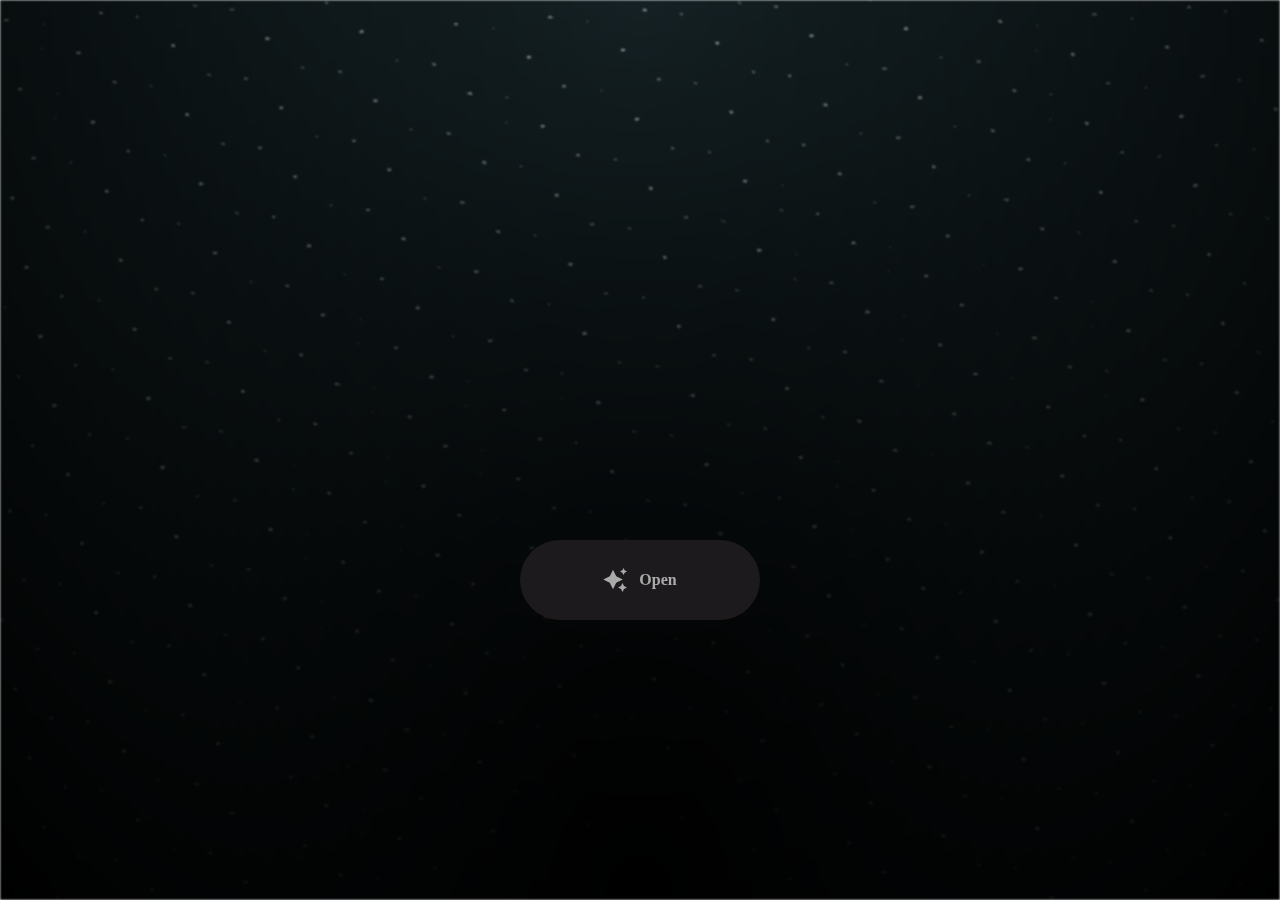
<file: index.html>
<html lang="en">

<head>
  <meta charset="UTF-8">
  <meta name="viewport" content="width=device-width, initial-scale=1.0">
  <link rel="shortcut icon" href="images/gift.png" type="image/x-icon">
  <link rel="stylesheet" href="css/index.css">

  <!-- Document Title -->
  <title>Im sorry this is nothing</title>
</head>

<body>
  <!-- Background -->
  <div class="night"></div>

  <!-- Title -->
  <h1 class="title"></h1>

  <!-- Button -->
  <div style="position: absolute; top: 60vh; width: 100%; display: flex; justify-content: center;">
    <a href="flower.html" class="btn">
      <svg height="24" width="24" fill="#FFFFFF" viewBox="0 0 24 24" data-name="Layer 1" id="Layer_1" class="sparkle">
        <path
          d="M10,21.236,6.755,14.745.264,11.5,6.755,8.255,10,1.764l3.245,6.491L19.736,11.5l-6.491,3.245ZM18,21l1.5,3L21,21l3-1.5L21,18l-1.5-3L18,18l-3,1.5ZM19.333,4.667,20.5,7l1.167-2.333L24,3.5,21.667,2.333,20.5,0,19.333,2.333,17,3.5Z">
        </path>
      </svg>

      <span class="text">Open</span>
    </a>
  </div>

  <script src="js/index.js"></script>
</body>

</html>
</file>
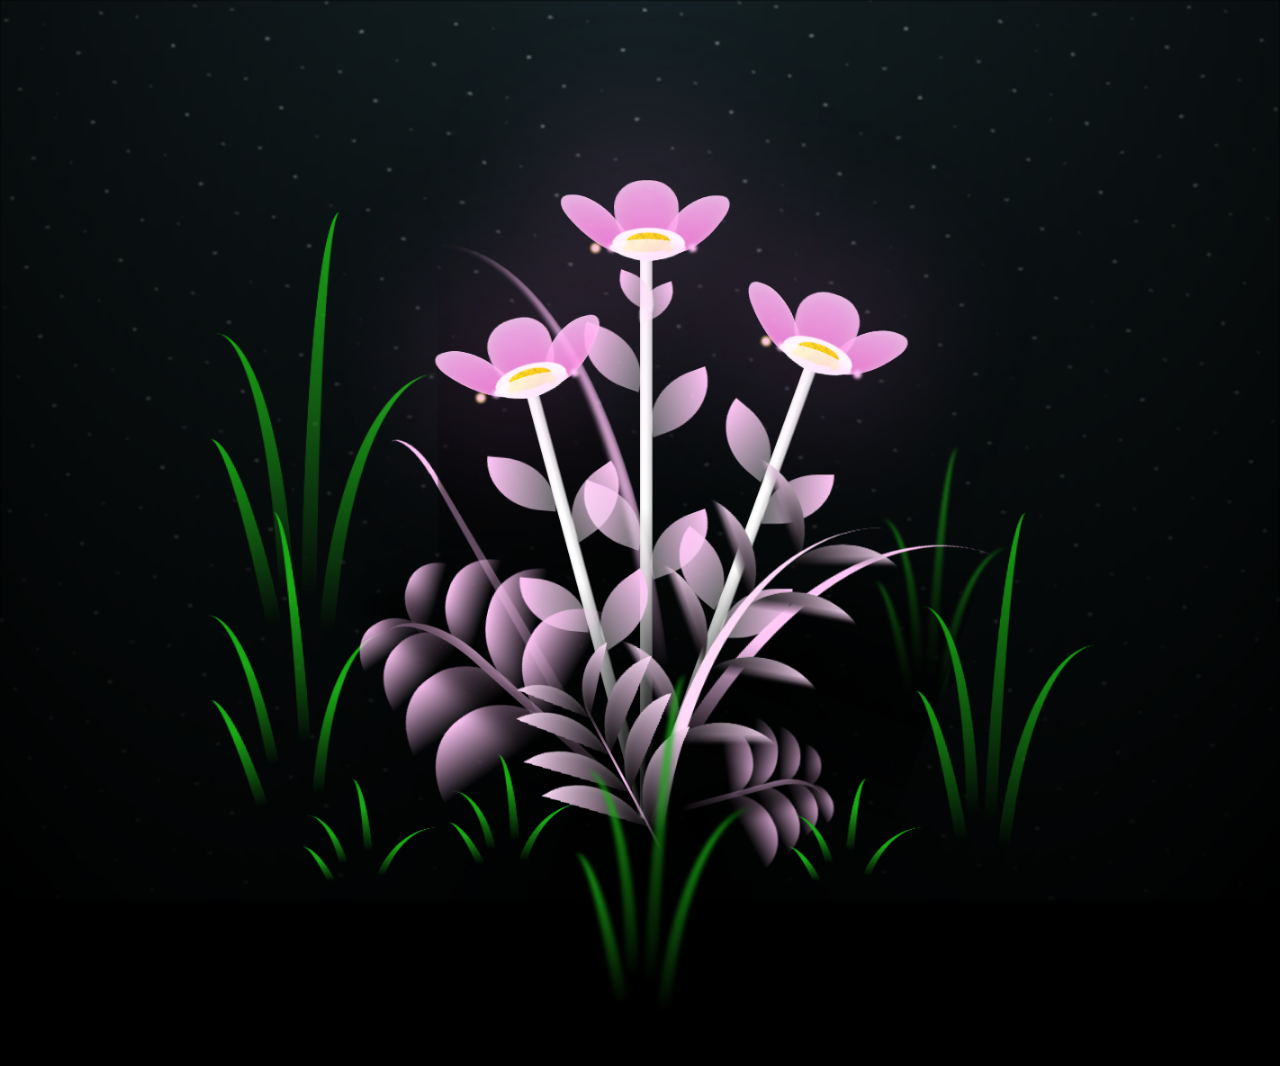
<file: flower.html>
<!DOCTYPE html>
<html lang="en">

<head>
  <meta charset="UTF-8">
  <meta http-equiv="X-UA-Compatible" content="IE=edge">
  <meta name="viewport" content="width=device-width, initial-scale=1.0">
  <link rel="shortcut icon" href="images/gift.png" type="image/x-icon">
  <link rel="stylesheet" href="css/style.css">

  <!-- Document Title -->
  <title>For you Shaa</title>
</head>

<body class="not-loaded">
  <!-- Background -->
  <div class="night"></div>

  <!-- Flower -->
  <div class="flowers">
    <div class="flower flower--1">
      <div class="flower__leafs flower__leafs--1">
        <div class="flower__leaf flower__leaf--1"></div>
        <div class="flower__leaf flower__leaf--2"></div>
        <div class="flower__leaf flower__leaf--3"></div>
        <div class="flower__leaf flower__leaf--4"></div>
        <div class="flower__white-circle"></div>

        <div class="flower__light flower__light--1"></div>
        <div class="flower__light flower__light--2"></div>
        <div class="flower__light flower__light--3"></div>
        <div class="flower__light flower__light--4"></div>
        <div class="flower__light flower__light--5"></div>
        <div class="flower__light flower__light--6"></div>
        <div class="flower__light flower__light--7"></div>
        <div class="flower__light flower__light--8"></div>

      </div>
      <div class="flower__line">
        <div class="flower__line__leaf flower__line__leaf--1"></div>
        <div class="flower__line__leaf flower__line__leaf--2"></div>
        <div class="flower__line__leaf flower__line__leaf--3"></div>
        <div class="flower__line__leaf flower__line__leaf--4"></div>
        <div class="flower__line__leaf flower__line__leaf--5"></div>
        <div class="flower__line__leaf flower__line__leaf--6"></div>
      </div>
    </div>

    <div class="flower flower--2">
      <div class="flower__leafs flower__leafs--2">
        <div class="flower__leaf flower__leaf--1"></div>
        <div class="flower__leaf flower__leaf--2"></div>
        <div class="flower__leaf flower__leaf--3"></div>
        <div class="flower__leaf flower__leaf--4"></div>
        <div class="flower__white-circle"></div>

        <div class="flower__light flower__light--1"></div>
        <div class="flower__light flower__light--2"></div>
        <div class="flower__light flower__light--3"></div>
        <div class="flower__light flower__light--4"></div>
        <div class="flower__light flower__light--5"></div>
        <div class="flower__light flower__light--6"></div>
        <div class="flower__light flower__light--7"></div>
        <div class="flower__light flower__light--8"></div>

      </div>
      <div class="flower__line">
        <div class="flower__line__leaf flower__line__leaf--1"></div>
        <div class="flower__line__leaf flower__line__leaf--2"></div>
        <div class="flower__line__leaf flower__line__leaf--3"></div>
        <div class="flower__line__leaf flower__line__leaf--4"></div>
      </div>
    </div>

    <div class="flower flower--3">
      <div class="flower__leafs flower__leafs--3">
        <div class="flower__leaf flower__leaf--1"></div>
        <div class="flower__leaf flower__leaf--2"></div>
        <div class="flower__leaf flower__leaf--3"></div>
        <div class="flower__leaf flower__leaf--4"></div>
        <div class="flower__white-circle"></div>

        <div class="flower__light flower__light--1"></div>
        <div class="flower__light flower__light--2"></div>
        <div class="flower__light flower__light--3"></div>
        <div class="flower__light flower__light--4"></div>
        <div class="flower__light flower__light--5"></div>
        <div class="flower__light flower__light--6"></div>
        <div class="flower__light flower__light--7"></div>
        <div class="flower__light flower__light--8"></div>

      </div>
      <div class="flower__line">
        <div class="flower__line__leaf flower__line__leaf--1"></div>
        <div class="flower__line__leaf flower__line__leaf--2"></div>
        <div class="flower__line__leaf flower__line__leaf--3"></div>
        <div class="flower__line__leaf flower__line__leaf--4"></div>
      </div>
    </div>

    <div class="grow-ans" style="--d:1.2s">
      <div class="flower__g-long">
        <div class="flower__g-long__top"></div>
        <div class="flower__g-long__bottom"></div>
      </div>
    </div>

    <div class="growing-grass">
      <div class="flower__grass flower__grass--1">
        <div class="flower__grass--top"></div>
        <div class="flower__grass--bottom"></div>
        <div class="flower__grass__leaf flower__grass__leaf--1"></div>
        <div class="flower__grass__leaf flower__grass__leaf--2"></div>
        <div class="flower__grass__leaf flower__grass__leaf--3"></div>
        <div class="flower__grass__leaf flower__grass__leaf--4"></div>
        <div class="flower__grass__leaf flower__grass__leaf--5"></div>
        <div class="flower__grass__leaf flower__grass__leaf--6"></div>
        <div class="flower__grass__leaf flower__grass__leaf--7"></div>
        <div class="flower__grass__leaf flower__grass__leaf--8"></div>
        <div class="flower__grass__overlay"></div>
      </div>
    </div>

    <div class="growing-grass">
      <div class="flower__grass flower__grass--2">
        <div class="flower__grass--top"></div>
        <div class="flower__grass--bottom"></div>
        <div class="flower__grass__leaf flower__grass__leaf--1"></div>
        <div class="flower__grass__leaf flower__grass__leaf--2"></div>
        <div class="flower__grass__leaf flower__grass__leaf--3"></div>
        <div class="flower__grass__leaf flower__grass__leaf--4"></div>
        <div class="flower__grass__leaf flower__grass__leaf--5"></div>
        <div class="flower__grass__leaf flower__grass__leaf--6"></div>
        <div class="flower__grass__leaf flower__grass__leaf--7"></div>
        <div class="flower__grass__leaf flower__grass__leaf--8"></div>
        <div class="flower__grass__overlay"></div>
      </div>
    </div>

    <div class="grow-ans" style="--d:2.4s">
      <div class="flower__g-right flower__g-right--1">
        <div class="leaf"></div>
      </div>
    </div>

    <div class="grow-ans" style="--d:2.8s">
      <div class="flower__g-right flower__g-right--2">
        <div class="leaf"></div>
      </div>
    </div>

    <div class="grow-ans" style="--d:2.8s">
      <div class="flower__g-front">
        <div class="flower__g-front__leaf-wrapper flower__g-front__leaf-wrapper--1">
          <div class="flower__g-front__leaf"></div>
        </div>
        <div class="flower__g-front__leaf-wrapper flower__g-front__leaf-wrapper--2">
          <div class="flower__g-front__leaf"></div>
        </div>
        <div class="flower__g-front__leaf-wrapper flower__g-front__leaf-wrapper--3">
          <div class="flower__g-front__leaf"></div>
        </div>
        <div class="flower__g-front__leaf-wrapper flower__g-front__leaf-wrapper--4">
          <div class="flower__g-front__leaf"></div>
        </div>
        <div class="flower__g-front__leaf-wrapper flower__g-front__leaf-wrapper--5">
          <div class="flower__g-front__leaf"></div>
        </div>
        <div class="flower__g-front__leaf-wrapper flower__g-front__leaf-wrapper--6">
          <div class="flower__g-front__leaf"></div>
        </div>
        <div class="flower__g-front__leaf-wrapper flower__g-front__leaf-wrapper--7">
          <div class="flower__g-front__leaf"></div>
        </div>
        <div class="flower__g-front__leaf-wrapper flower__g-front__leaf-wrapper--8">
          <div class="flower__g-front__leaf"></div>
        </div>
        <div class="flower__g-front__line"></div>
      </div>
    </div>

    <div class="grow-ans" style="--d:3.2s">
      <div class="flower__g-fr">
        <div class="leaf"></div>
        <div class="flower__g-fr__leaf flower__g-fr__leaf--1"></div>
        <div class="flower__g-fr__leaf flower__g-fr__leaf--2"></div>
        <div class="flower__g-fr__leaf flower__g-fr__leaf--3"></div>
        <div class="flower__g-fr__leaf flower__g-fr__leaf--4"></div>
        <div class="flower__g-fr__leaf flower__g-fr__leaf--5"></div>
        <div class="flower__g-fr__leaf flower__g-fr__leaf--6"></div>
        <div class="flower__g-fr__leaf flower__g-fr__leaf--7"></div>
        <div class="flower__g-fr__leaf flower__g-fr__leaf--8"></div>
      </div>
    </div>

    <div class="long-g long-g--0">
      <div class="grow-ans" style="--d:3s">
        <div class="leaf leaf--0"></div>
      </div>
      <div class="grow-ans" style="--d:2.2s">
        <div class="leaf leaf--1"></div>
      </div>
      <div class="grow-ans" style="--d:3.4s">
        <div class="leaf leaf--2"></div>
      </div>
      <div class="grow-ans" style="--d:3.6s">
        <div class="leaf leaf--3"></div>
      </div>
    </div>

    <div class="long-g long-g--1">
      <div class="grow-ans" style="--d:3.6s">
        <div class="leaf leaf--0"></div>
      </div>
      <div class="grow-ans" style="--d:3.8s">
        <div class="leaf leaf--1"></div>
      </div>
      <div class="grow-ans" style="--d:4s">
        <div class="leaf leaf--2"></div>
      </div>
      <div class="grow-ans" style="--d:4.2s">
        <div class="leaf leaf--3"></div>
      </div>
    </div>

    <div class="long-g long-g--2">
      <div class="grow-ans" style="--d:4s">
        <div class="leaf leaf--0"></div>
      </div>
      <div class="grow-ans" style="--d:4.2s">
        <div class="leaf leaf--1"></div>
      </div>
      <div class="grow-ans" style="--d:4.4s">
        <div class="leaf leaf--2"></div>
      </div>
      <div class="grow-ans" style="--d:4.6s">
        <div class="leaf leaf--3"></div>
      </div>
    </div>

    <div class="long-g long-g--3">
      <div class="grow-ans" style="--d:4s">
        <div class="leaf leaf--0"></div>
      </div>
      <div class="grow-ans" style="--d:4.2s">
        <div class="leaf leaf--1"></div>
      </div>
      <div class="grow-ans" style="--d:3s">
        <div class="leaf leaf--2"></div>
      </div>
      <div class="grow-ans" style="--d:3.6s">
        <div class="leaf leaf--3"></div>
      </div>
    </div>

    <div class="long-g long-g--4">
      <div class="grow-ans" style="--d:4s">
        <div class="leaf leaf--0"></div>
      </div>
      <div class="grow-ans" style="--d:4.2s">
        <div class="leaf leaf--1"></div>
      </div>
      <div class="grow-ans" style="--d:3s">
        <div class="leaf leaf--2"></div>
      </div>
      <div class="grow-ans" style="--d:3.6s">
        <div class="leaf leaf--3"></div>
      </div>
    </div>

    <div class="long-g long-g--5">
      <div class="grow-ans" style="--d:4s">
        <div class="leaf leaf--0"></div>
      </div>
      <div class="grow-ans" style="--d:4.2s">
        <div class="leaf leaf--1"></div>
      </div>
      <div class="grow-ans" style="--d:3s">
        <div class="leaf leaf--2"></div>
      </div>
      <div class="grow-ans" style="--d:3.6s">
        <div class="leaf leaf--3"></div>
      </div>
    </div>

    <div class="long-g long-g--6">
      <div class="grow-ans" style="--d:4.2s">
        <div class="leaf leaf--0"></div>
      </div>
      <div class="grow-ans" style="--d:4.4s">
        <div class="leaf leaf--1"></div>
      </div>
      <div class="grow-ans" style="--d:4.6s">
        <div class="leaf leaf--2"></div>
      </div>
      <div class="grow-ans" style="--d:4.8s">
        <div class="leaf leaf--3"></div>
      </div>
    </div>

    <div class="long-g long-g--7">
      <div class="grow-ans" style="--d:3s">
        <div class="leaf leaf--0"></div>
      </div>
      <div class="grow-ans" style="--d:3.2s">
        <div class="leaf leaf--1"></div>
      </div>
      <div class="grow-ans" style="--d:3.5s">
        <div class="leaf leaf--2"></div>
      </div>
      <div class="grow-ans" style="--d:3.6s">
        <div class="leaf leaf--3"></div>
      </div>
    </div>
  </div>

  <!-- Title -->
  <h1 class="title"><span id="title"></span></h1>
</body>

</html>

<!-- Import Javascript -->
<script src="js/main.js"></script>
</file>
<file: css/index.css>
*,
*::after,
*::before {
  padding: 0;
  margin: 0;
  box-sizing: border-box;
}

:root {
  --dark-color: #000;
}

.night {
  position: fixed;
  left: 50%;
  top: 0;
  transform: translateX(-50%);
  width: 100%;
  height: 100%;
  filter: blur(0.1vmin);
  background-image: radial-gradient(ellipse at top, transparent 0%, var(--dark-color)), radial-gradient(ellipse at bottom, var(--dark-color), rgba(145, 233, 255, 0.2)), repeating-linear-gradient(220deg, rgb(0, 0, 0) 0px, rgb(0, 0, 0) 19px, transparent 19px, transparent 22px), repeating-linear-gradient(189deg, rgb(0, 0, 0) 0px, rgb(0, 0, 0) 19px, transparent 19px, transparent 22px), repeating-linear-gradient(148deg, rgb(0, 0, 0) 0px, rgb(0, 0, 0) 19px, transparent 19px, transparent 22px), linear-gradient(90deg, rgb(255, 255, 250), rgb(240, 240, 240));
}

.title {
  position: absolute;
  top: 0;
  left: 0;
  color: white;
  font-family: 'Courier New', Courier, monospace;

  display: flex;
  flex-wrap: wrap;
  justify-content: center;
  align-content: center;
  align-items: center;

  width: 100%;
  height: 100vh;
  text-shadow: 0 0 20px white;
  letter-spacing: 0px;
}

@media (min-width: 500px) {
  .title {
    letter-spacing: 20px;
  }
}

@keyframes typing {
  from {
    opacity: 0;
  }

  to {
    opacity: 1;
  }
}

/* Terapkan animasi dengan delay */
.title span {
  opacity: 0;
  animation: typing 1s ease forwards;
  animation-delay: var(--delay);
}

a {
  text-decoration: none;
}

.btn {
  border: none;
  width: 15em;
  height: 5em;
  border-radius: 3em;
  display: flex;
  justify-content: center;
  align-items: center;
  gap: 12px;
  background: #1C1A1C;
  cursor: pointer;
  transition: all 450ms ease-in-out;
}

.sparkle {
  fill: #AAAAAA;
  transition: all 800ms ease;
}

.text {
  font-weight: 600;
  color: #AAAAAA;
  font-size: medium;
}

.btn:hover {
  background: linear-gradient(0deg, #A47CF3, #683FEA);
  box-shadow: inset 0px 1px 0px 0px rgba(255, 255, 255, 0.4),
    inset 0px -4px 0px 0px rgba(0, 0, 0, 0.2),
    0px 0px 0px 4px rgba(255, 255, 255, 0.2),
    0px 0px 180px 0px #9917FF;
  transform: translateY(-2px);
}

.btn:hover .text {
  color: white;
}

.btn:hover .sparkle {
  fill: white;
  transform: scale(1.2);
}
</file>
<file: css/style.css>
*,
*::after,
*::before {
  padding: 0;
  margin: 0;
  box-sizing: border-box;
}

:root {
  --dark-color: #000;
}

.title {
  position: absolute;
  width: 100%;
  text-align: center;
  margin-top: 50px;
  top: 0;
  left: 0;
  color: #ffffff;
  font-family: 'Courier New', Courier, monospace;
  font-size: 70px;
  text-shadow: 0px 0px 20px rgb(255, 148, 228);
}

body {
  display: flex;
  align-items: flex-end;
  justify-content: center;
  min-height: 100vh;
  background-color: var(--dark-color);
  overflow: hidden;
  perspective: 1000px;
}

.night {
  position: fixed;
  left: 50%;
  top: 0;
  transform: translateX(-50%);
  width: 100%;
  height: 100%;
  filter: blur(0.1vmin);
  background-image: radial-gradient(ellipse at top, transparent 0%, var(--dark-color)), radial-gradient(ellipse at bottom, var(--dark-color), rgba(145, 233, 255, 0.2)), repeating-linear-gradient(220deg, rgb(0, 0, 0) 0px, rgb(0, 0, 0) 19px, transparent 19px, transparent 22px), repeating-linear-gradient(189deg, rgb(0, 0, 0) 0px, rgb(0, 0, 0) 19px, transparent 19px, transparent 22px), repeating-linear-gradient(148deg, rgb(0, 0, 0) 0px, rgb(0, 0, 0) 19px, transparent 19px, transparent 22px), linear-gradient(90deg, rgb(255, 255, 250), rgb(240, 240, 240));
}

.flowers {
  position: relative;
  transform: scale(0.9);
}

.flower {
  position: absolute;
  bottom: 10vmin;
  transform-origin: bottom center;
  z-index: 10;
  --fl-speed: 0.8s;
}

.flower--1 {
  animation: moving-flower-1 4s linear infinite;
}

.flower--1 .flower__line {
  height: 70vmin;
  animation-delay: 0.3s;
}

.flower--1 .flower__line__leaf--1 {
  animation: blooming-leaf-right var(--fl-speed) 1.6s backwards;
}

.flower--1 .flower__line__leaf--2 {
  animation: blooming-leaf-right var(--fl-speed) 1.4s backwards;
}

.flower--1 .flower__line__leaf--3 {
  animation: blooming-leaf-left var(--fl-speed) 1.2s backwards;
}

.flower--1 .flower__line__leaf--4 {
  animation: blooming-leaf-left var(--fl-speed) 1s backwards;
}

.flower--1 .flower__line__leaf--5 {
  animation: blooming-leaf-right var(--fl-speed) 1.8s backwards;
}

.flower--1 .flower__line__leaf--6 {
  animation: blooming-leaf-left var(--fl-speed) 2s backwards;
}

.flower--2 {
  left: 50%;
  transform: rotate(20deg);
  animation: moving-flower-2 4s linear infinite;
}

.flower--2 .flower__line {
  height: 60vmin;
  animation-delay: 0.6s;
}

.flower--2 .flower__line__leaf--1 {
  animation: blooming-leaf-right var(--fl-speed) 1.9s backwards;
}

.flower--2 .flower__line__leaf--2 {
  animation: blooming-leaf-right var(--fl-speed) 1.7s backwards;
}

.flower--2 .flower__line__leaf--3 {
  animation: blooming-leaf-left var(--fl-speed) 1.5s backwards;
}

.flower--2 .flower__line__leaf--4 {
  animation: blooming-leaf-left var(--fl-speed) 1.3s backwards;
}

.flower--3 {
  left: 50%;
  transform: rotate(-15deg);
  animation: moving-flower-3 4s linear infinite;
}

.flower--3 .flower__line {
  animation-delay: 0.9s;
}

.flower--3 .flower__line__leaf--1 {
  animation: blooming-leaf-right var(--fl-speed) 2.5s backwards;
}

.flower--3 .flower__line__leaf--2 {
  animation: blooming-leaf-right var(--fl-speed) 2.3s backwards;
}

.flower--3 .flower__line__leaf--3 {
  animation: blooming-leaf-left var(--fl-speed) 2.1s backwards;
}

.flower--3 .flower__line__leaf--4 {
  animation: blooming-leaf-left var(--fl-speed) 1.9s backwards;
}

.flower__leafs {
  position: relative;
  animation: blooming-flower 2s backwards;
}

.flower__leafs--1 {
  animation-delay: 1.1s;
}

.flower__leafs--2 {
  animation-delay: 1.4s;
}

.flower__leafs--3 {
  animation-delay: 1.7s;
}

.flower__leafs::after {
  content: "";
  position: absolute;
  left: 0;
  top: 0;
  transform: translate(-50%, -100%);
  width: 8vmin;
  height: 8vmin;
  background-color: #ff8df2;
  filter: blur(10vmin);
}

.flower__leaf {
  position: absolute;
  bottom: 0;
  left: 50%;
  width: 8vmin;
  height: 11vmin;
  border-radius: 51% 49% 47% 53%/44% 45% 55% 69%;
  background-color: #ffc7fc;
  background-image: linear-gradient(to top, #ff84e2, #ffc1f7);
  transform-origin: bottom center;
  opacity: 0.9;
  box-shadow: inset 0 0 2vmin rgba(255, 255, 255, 0.5);
}

.flower__leaf--1 {
  transform: translate(-10%, 1%) rotateY(40deg) rotateX(-50deg);
}

.flower__leaf--2 {
  transform: translate(-50%, -4%) rotateX(40deg);
}

.flower__leaf--3 {
  transform: translate(-90%, 0%) rotateY(45deg) rotateX(50deg);
}

.flower__leaf--4 {
  width: 8vmin;
  height: 8vmin;
  transform-origin: bottom left;
  border-radius: 4vmin 10vmin 4vmin 4vmin;
  transform: translate(0%, 18%) rotateX(70deg) rotate(-43deg);
  background-image: linear-gradient(to top, rgba(255, 2555, 255, 0.4), #fff);
  z-index: 1;
  opacity: 0.8;
  -webkit-transform: translate(0%, 18%) rotateX(70deg) rotate(-43deg);
  -moz-transform: translate(0%, 18%) rotateX(70deg) rotate(-43deg);
  -ms-transform: translate(0%, 18%) rotateX(70deg) rotate(-43deg);
  -o-transform: translate(0%, 18%) rotateX(70deg) rotate(-43deg);
}

.flower__white-circle {
  position: absolute;
  left: -3.5vmin;
  top: -3vmin;
  width: 9vmin;
  height: 4vmin;
  border-radius: 50%;
  background-color: #fff;
}

.flower__white-circle::after {
  content: "";
  position: absolute;
  left: 50%;
  top: 45%;
  transform: translate(-50%, -50%);
  width: 60%;
  height: 60%;
  border-radius: inherit;
  background-image: repeating-linear-gradient(135deg, rgba(0, 0, 0, 0.03) 0px, rgba(0, 0, 0, 0.03) 1px, transparent 1px, transparent 12px), repeating-linear-gradient(45deg, rgba(0, 0, 0, 0.03) 0px, rgba(0, 0, 0, 0.03) 1px, transparent 1px, transparent 12px), repeating-linear-gradient(67.5deg, rgba(0, 0, 0, 0.03) 0px, rgba(0, 0, 0, 0.03) 1px, transparent 1px, transparent 12px), repeating-linear-gradient(135deg, rgba(0, 0, 0, 0.03) 0px, rgba(0, 0, 0, 0.03) 1px, transparent 1px, transparent 12px), repeating-linear-gradient(45deg, rgba(0, 0, 0, 0.03) 0px, rgba(0, 0, 0, 0.03) 1px, transparent 1px, transparent 12px), repeating-linear-gradient(112.5deg, rgba(0, 0, 0, 0.03) 0px, rgba(0, 0, 0, 0.03) 1px, transparent 1px, transparent 12px), repeating-linear-gradient(112.5deg, rgba(0, 0, 0, 0.03) 0px, rgba(0, 0, 0, 0.03) 1px, transparent 1px, transparent 12px), repeating-linear-gradient(45deg, rgba(0, 0, 0, 0.03) 0px, rgba(0, 0, 0, 0.03) 1px, transparent 1px, transparent 12px), repeating-linear-gradient(22.5deg, rgba(0, 0, 0, 0.03) 0px, rgba(0, 0, 0, 0.03) 1px, transparent 1px, transparent 12px), repeating-linear-gradient(45deg, rgba(0, 0, 0, 0.03) 0px, rgba(0, 0, 0, 0.03) 1px, transparent 1px, transparent 12px), repeating-linear-gradient(22.5deg, rgba(0, 0, 0, 0.03) 0px, rgba(0, 0, 0, 0.03) 1px, transparent 1px, transparent 12px), repeating-linear-gradient(135deg, rgba(0, 0, 0, 0.03) 0px, rgba(0, 0, 0, 0.03) 1px, transparent 1px, transparent 12px), repeating-linear-gradient(157.5deg, rgba(0, 0, 0, 0.03) 0px, rgba(0, 0, 0, 0.03) 1px, transparent 1px, transparent 12px), repeating-linear-gradient(67.5deg, rgba(0, 0, 0, 0.03) 0px, rgba(0, 0, 0, 0.03) 1px, transparent 1px, transparent 12px), repeating-linear-gradient(67.5deg, rgba(0, 0, 0, 0.03) 0px, rgba(0, 0, 0, 0.03) 1px, transparent 1px, transparent 12px), linear-gradient(90deg, rgb(255, 235, 18), rgb(255, 206, 0));
}

.flower__line {
  height: 55vmin;
  width: 1.5vmin;
  background-image: linear-gradient(to left, rgba(0, 0, 0, 0.2), transparent, rgba(255, 255, 255, 0.2)), linear-gradient(to top, transparent 10%, #fff, #fff);
  box-shadow: inset 0 0 2px rgba(0, 0, 0, 0.5);
  animation: grow-flower-tree 4s backwards;
}

.flower__line__leaf {
  --w: 7vmin;
  --h: calc(var(--w) + 2vmin);
  position: absolute;
  top: 20%;
  left: 90%;
  width: var(--w);
  height: var(--h);
  border-top-right-radius: var(--h);
  border-bottom-left-radius: var(--h);
  background-image: linear-gradient(to top, rgba(255, 255, 255, 0.4), #ffc6f6);
}

.flower__line__leaf--1 {
  transform: rotate(70deg) rotateY(30deg);
}

.flower__line__leaf--2 {
  top: 45%;
  transform: rotate(70deg) rotateY(30deg);
}

.flower__line__leaf--3,
.flower__line__leaf--4,
.flower__line__leaf--6 {
  border-top-right-radius: 0;
  border-bottom-left-radius: 0;
  border-top-left-radius: var(--h);
  border-bottom-right-radius: var(--h);
  left: -460%;
  top: 12%;
  transform: rotate(-70deg) rotateY(30deg);
}

.flower__line__leaf--4 {
  top: 40%;
}

.flower__line__leaf--5 {
  top: 0;
  transform-origin: left;
  transform: rotate(70deg) rotateY(30deg) scale(0.6);
}

.flower__line__leaf--6 {
  top: -2%;
  left: -450%;
  transform-origin: right;
  transform: rotate(-70deg) rotateY(30deg) scale(0.6);
}

.flower__light {
  position: absolute;
  bottom: 0vmin;
  width: 1vmin;
  height: 1vmin;
  background-color: rgb(255, 251, 0);
  border-radius: 50%;
  filter: blur(0.2vmin);
  animation: light-ans 4s linear infinite backwards;
}

.flower__light:nth-child(odd) {
  background-color: #ffc6f6;
}

.flower__light--1 {
  left: -2vmin;
  animation-delay: 1s;
}

.flower__light--2 {
  left: 3vmin;
  animation-delay: 0.5s;
}

.flower__light--3 {
  left: -6vmin;
  animation-delay: 0.3s;
}

.flower__light--4 {
  left: 6vmin;
  animation-delay: 0.9s;
}

.flower__light--5 {
  left: -1vmin;
  animation-delay: 1.5s;
}

.flower__light--6 {
  left: -4vmin;
  animation-delay: 3s;
}

.flower__light--7 {
  left: 3vmin;
  animation-delay: 2s;
}

.flower__light--8 {
  left: -6vmin;
  animation-delay: 3.5s;
}

.flower__grass {
  --c: #ffc6f6;
  --line-w: 1.5vmin;
  position: absolute;
  bottom: 12vmin;
  left: -7vmin;
  display: flex;
  flex-direction: column;
  align-items: flex-end;
  z-index: 20;
  transform-origin: bottom center;
  transform: rotate(-48deg) rotateY(40deg);
}

.flower__grass--1 {
  animation: moving-grass 2s linear infinite;
}

.flower__grass--2 {
  left: 2vmin;
  bottom: 10vmin;
  transform: scale(0.5) rotate(75deg) rotateX(10deg) rotateY(-200deg);
  opacity: 0.8;
  z-index: 0;
  animation: moving-grass--2 1.5s linear infinite;
}

.flower__grass--top {
  width: 7vmin;
  height: 10vmin;
  border-top-right-radius: 100%;
  border-right: var(--line-w) solid var(--c);
  transform-origin: bottom center;
  transform: rotate(-2deg);
}

.flower__grass--bottom {
  margin-top: -2px;
  width: var(--line-w);
  height: 25vmin;
  background-image: linear-gradient(to top, transparent, var(--c));
}

.flower__grass__leaf {
  --size: 10vmin;
  position: absolute;
  width: calc(var(--size) * 2.1);
  height: var(--size);
  border-top-left-radius: var(--size);
  border-top-right-radius: var(--size);
  background-image: linear-gradient(to top, transparent, transparent 30%, var(--c));
  z-index: 100;
}

.flower__grass__leaf--1 {
  top: -6%;
  left: 30%;
  --size: 6vmin;
  transform: rotate(-20deg);
  animation: growing-grass-ans--1 2s 2.6s backwards;
}

@keyframes growing-grass-ans--1 {
  0% {
    transform-origin: bottom left;
    transform: rotate(-20deg) scale(0);
  }
}

.flower__grass__leaf--2 {
  top: -5%;
  left: -110%;
  --size: 6vmin;
  transform: rotate(10deg);
  animation: growing-grass-ans--2 2s 2.4s linear backwards;
}

@keyframes growing-grass-ans--2 {
  0% {
    transform-origin: bottom right;
    transform: rotate(10deg) scale(0);
  }
}

.flower__grass__leaf--3 {
  top: 5%;
  left: 60%;
  --size: 8vmin;
  transform: rotate(-18deg) rotateX(-20deg);
  animation: growing-grass-ans--3 2s 2.2s linear backwards;
}

@keyframes growing-grass-ans--3 {
  0% {
    transform-origin: bottom left;
    transform: rotate(-18deg) rotateX(-20deg) scale(0);
  }
}

.flower__grass__leaf--4 {
  top: 6%;
  left: -135%;
  --size: 8vmin;
  transform: rotate(2deg);
  animation: growing-grass-ans--4 2s 2s linear backwards;
}

@keyframes growing-grass-ans--4 {
  0% {
    transform-origin: bottom right;
    transform: rotate(2deg) scale(0);
  }
}

.flower__grass__leaf--5 {
  top: 20%;
  left: 60%;
  --size: 10vmin;
  transform: rotate(-24deg) rotateX(-20deg);
  animation: growing-grass-ans--5 2s 1.8s linear backwards;
}

@keyframes growing-grass-ans--5 {
  0% {
    transform-origin: bottom left;
    transform: rotate(-24deg) rotateX(-20deg) scale(0);
  }
}

.flower__grass__leaf--6 {
  top: 22%;
  left: -180%;
  --size: 10vmin;
  transform: rotate(10deg);
  animation: growing-grass-ans--6 2s 1.6s linear backwards;
}

@keyframes growing-grass-ans--6 {
  0% {
    transform-origin: bottom right;
    transform: rotate(10deg) scale(0);
  }
}

.flower__grass__leaf--7 {
  top: 39%;
  left: 70%;
  --size: 10vmin;
  transform: rotate(-10deg);
  animation: growing-grass-ans--7 2s 1.4s linear backwards;
}

@keyframes growing-grass-ans--7 {
  0% {
    transform-origin: bottom left;
    transform: rotate(-10deg) scale(0);
  }
}

.flower__grass__leaf--8 {
  top: 40%;
  left: -215%;
  --size: 11vmin;
  transform: rotate(10deg);
  animation: growing-grass-ans--8 2s 1.2s linear backwards;
}

@keyframes growing-grass-ans--8 {
  0% {
    transform-origin: bottom right;
    transform: rotate(10deg) scale(0);
  }
}

.flower__grass__overlay {
  position: absolute;
  top: -10%;
  right: 0%;
  width: 100%;
  height: 100%;
  background-color: rgba(0, 0, 0, 0.6);
  filter: blur(1.5vmin);
  z-index: 100;
}

.flower__g-long {
  --w: 2vmin;
  --h: 6vmin;
  --c: #ffc6f6;
  position: absolute;
  bottom: 10vmin;
  left: -3vmin;
  transform-origin: bottom center;
  transform: rotate(-30deg) rotateY(-20deg);
  display: flex;
  flex-direction: column;
  align-items: flex-end;
  animation: flower-g-long-ans 3s linear infinite;
}

@keyframes flower-g-long-ans {

  0%,
  100% {
    transform: rotate(-30deg) rotateY(-20deg);
  }

  50% {
    transform: rotate(-32deg) rotateY(-20deg);
  }
}

.flower__g-long__top {
  top: calc(var(--h) * -1);
  width: calc(var(--w) + 1vmin);
  height: var(--h);
  border-top-right-radius: 100%;
  border-right: 0.7vmin solid var(--c);
  transform: translate(-0.7vmin, 1vmin);
}

.flower__g-long__bottom {
  width: var(--w);
  height: 50vmin;
  transform-origin: bottom center;
  background-image: linear-gradient(to top, transparent 30%, var(--c));
  box-shadow: inset 0 0 2px rgba(0, 0, 0, 0.5);
  -webkit-clip-path: polygon(35% 0, 65% 1%, 100% 100%, 0% 100%);
  clip-path: polygon(35% 0, 65% 1%, 100% 100%, 0% 100%);
}

.flower__g-right {
  position: absolute;
  bottom: 6vmin;
  left: -2vmin;
  transform-origin: bottom left;
  transform: rotate(20deg);
}

.flower__g-right .leaf {
  width: 30vmin;
  height: 50vmin;
  border-top-left-radius: 100%;
  border-left: 2vmin solid #ffc6f6;
  background-image: linear-gradient(to bottom, transparent, var(--dark-color) 60%);
  -webkit-mask-image: linear-gradient(to top, transparent 30%, #ffc6f6 60%);
}

.flower__g-right--1 {
  animation: flower-g-right-ans 2.5s linear infinite;
}

.flower__g-right--2 {
  left: 5vmin;
  transform: rotateY(-180deg);
  animation: flower-g-right-ans--2 3s linear infinite;
}

.flower__g-right--2 .leaf {
  height: 75vmin;
  filter: blur(0.3vmin);
  opacity: 0.8;
}

@keyframes flower-g-right-ans {

  0%,
  100% {
    transform: rotate(20deg);
  }

  50% {
    transform: rotate(24deg) rotateX(-20deg);
  }
}

@keyframes flower-g-right-ans--2 {

  0%,
  100% {
    transform: rotateY(-180deg) rotate(0deg) rotateX(-20deg);
  }

  50% {
    transform: rotateY(-180deg) rotate(6deg) rotateX(-20deg);
  }
}

.flower__g-front {
  position: absolute;
  bottom: 6vmin;
  left: 2.5vmin;
  z-index: 100;
  transform-origin: bottom center;
  transform: rotate(-28deg) rotateY(30deg) scale(1.04);
  animation: flower__g-front-ans 2s linear infinite;
}

@keyframes flower__g-front-ans {

  0%,
  100% {
    transform: rotate(-28deg) rotateY(30deg) scale(1.04);
  }

  50% {
    transform: rotate(-35deg) rotateY(40deg) scale(1.04);
  }
}

.flower__g-front__line {
  width: 0.3vmin;
  height: 20vmin;
  background-image: linear-gradient(to top, transparent, #ffc6f6, transparent 100%);
  position: relative;
}

.flower__g-front__leaf-wrapper {
  position: absolute;
  top: 0;
  left: 0;
  transform-origin: bottom left;
  transform: rotate(10deg);
}

.flower__g-front__leaf-wrapper:nth-child(even) {
  left: 0vmin;
  transform: rotateY(-180deg) rotate(5deg);
  animation: flower__g-front__leaf-left-ans 1s ease-in backwards;
}

.flower__g-front__leaf-wrapper:nth-child(odd) {
  animation: flower__g-front__leaf-ans 1s ease-in backwards;
}

.flower__g-front__leaf-wrapper--1 {
  top: -8vmin;
  transform: scale(0.7);
  animation: flower__g-front__leaf-ans 1s 5.5s ease-in backwards !important;
}

.flower__g-front__leaf-wrapper--2 {
  top: -8vmin;
  transform: rotateY(-180deg) scale(0.7) !important;
  animation: flower__g-front__leaf-left-ans-2 1s 4.6s ease-in backwards !important;
}

.flower__g-front__leaf-wrapper--3 {
  top: -3vmin;
  animation: flower__g-front__leaf-ans 1s 4.6s ease-in backwards;
}

.flower__g-front__leaf-wrapper--4 {
  top: -3vmin;
  transform: rotateY(-180deg) scale(0.9) !important;
  animation: flower__g-front__leaf-left-ans-2 1s 4.6s ease-in backwards !important;
}

@keyframes flower__g-front__leaf-left-ans-2 {
  0% {
    transform: rotateY(-180deg) scale(0);
  }
}

.flower__g-front__leaf-wrapper--5,
.flower__g-front__leaf-wrapper--6 {
  top: 2vmin;
}

.flower__g-front__leaf-wrapper--7,
.flower__g-front__leaf-wrapper--8 {
  top: 6.5vmin;
}

.flower__g-front__leaf-wrapper--2 {
  animation-delay: 5.2s !important;
}

.flower__g-front__leaf-wrapper--3 {
  animation-delay: 4.9s !important;
}

.flower__g-front__leaf-wrapper--5 {
  animation-delay: 4.3s !important;
}

.flower__g-front__leaf-wrapper--6 {
  animation-delay: 4.1s !important;
}

.flower__g-front__leaf-wrapper--7 {
  animation-delay: 3.8s !important;
}

.flower__g-front__leaf-wrapper--8 {
  animation-delay: 3.5s !important;
}

@keyframes flower__g-front__leaf-ans {
  0% {
    transform: rotate(10deg) scale(0);
  }
}

@keyframes flower__g-front__leaf-left-ans {
  0% {
    transform: rotateY(-180deg) rotate(5deg) scale(0);
  }
}

.flower__g-front__leaf {
  width: 10vmin;
  height: 10vmin;
  border-radius: 100% 0% 0% 100%/100% 100% 0% 0%;
  box-shadow: inset 0 2px 1vmin hsla(0, 0%, 100%, 0.2);
  background-image: linear-gradient(to bottom left, transparent, var(--dark-color)), linear-gradient(to bottom right, #ffdaf9 50%, transparent 50%, transparent);
  -webkit-mask-image: linear-gradient(to bottom right, #ffdaf9 50%, transparent 50%, transparent);
  mask-image: linear-gradient(to bottom right, #ffdaf9 50%, transparent 50%, transparent);
}

.flower__g-fr {
  position: absolute;
  bottom: -4vmin;
  left: vmin;
  transform-origin: bottom left;
  z-index: 10;
  animation: flower__g-fr-ans 2s linear infinite;
}

@keyframes flower__g-fr-ans {

  0%,
  100% {
    transform: rotate(2deg);
  }

  50% {
    transform: rotate(4deg);
    -webkit-transform: rotate(4deg);
    -moz-transform: rotate(4deg);
    -ms-transform: rotate(4deg);
    -o-transform: rotate(4deg);
  }
}

.flower__g-fr .leaf {
  width: 30vmin;
  height: 50vmin;
  border-top-left-radius: 100%;
  border-left: 2vmin solid #ffdaf9;
  -webkit-mask-image: linear-gradient(to top, transparent 25%, #ffdaf9 50%);
  position: relative;
  z-index: 1;
}

.flower__g-fr__leaf {
  position: absolute;
  top: 0;
  left: 0;
  width: 10vmin;
  height: 10vmin;
  border-radius: 100% 0% 0% 100%/100% 100% 0% 0%;
  box-shadow: inset 0 2px 1vmin hsla(0, 0%, 100%, 0.2);
  background-image: linear-gradient(to bottom left, transparent, var(--dark-color) 98%), linear-gradient(to bottom right, #ffdaf9 45%, transparent 50%, transparent);
  -webkit-mask-image: linear-gradient(135deg, #ffdaf9 40%, transparent 50%, transparent);
}

.flower__g-fr__leaf--1 {
  left: 20vmin;
  transform: rotate(45deg);
  animation: flower__g-fr-leaft-ans-1 0.5s 5.2s linear backwards;
}

@keyframes flower__g-fr-leaft-ans-1 {
  0% {
    transform-origin: left;
    transform: rotate(45deg) scale(0);
  }
}

.flower__g-fr__leaf--2 {
  left: 12vmin;
  top: -7vmin;
  transform: rotate(25deg) rotateY(-180deg);
  animation: flower__g-fr-leaft-ans-6 0.5s 5s linear backwards;
}

.flower__g-fr__leaf--3 {
  left: 15vmin;
  top: 6vmin;
  transform: rotate(55deg);
  animation: flower__g-fr-leaft-ans-5 0.5s 4.8s linear backwards;
}

.flower__g-fr__leaf--4 {
  left: 6vmin;
  top: -2vmin;
  transform: rotate(25deg) rotateY(-180deg);
  animation: flower__g-fr-leaft-ans-6 0.5s 4.6s linear backwards;
}

.flower__g-fr__leaf--5 {
  left: 10vmin;
  top: 14vmin;
  transform: rotate(55deg);
  animation: flower__g-fr-leaft-ans-5 0.5s 4.4s linear backwards;
}

@keyframes flower__g-fr-leaft-ans-5 {
  0% {
    transform-origin: left;
    transform: rotate(55deg) scale(0);
  }
}

.flower__g-fr__leaf--6 {
  left: 0vmin;
  top: 6vmin;
  transform: rotate(25deg) rotateY(-180deg);
  animation: flower__g-fr-leaft-ans-6 0.5s 4.2s linear backwards;
}

@keyframes flower__g-fr-leaft-ans-6 {
  0% {
    transform-origin: right;
    transform: rotate(25deg) rotateY(-180deg) scale(0);
  }
}

.flower__g-fr__leaf--7 {
  left: 5vmin;
  top: 22vmin;
  transform: rotate(45deg);
  animation: flower__g-fr-leaft-ans-7 0.5s 4s linear backwards;
}

@keyframes flower__g-fr-leaft-ans-7 {
  0% {
    transform-origin: left;
    transform: rotate(45deg) scale(0);
  }
}

.flower__g-fr__leaf--8 {
  left: -4vmin;
  top: 15vmin;
  transform: rotate(15deg) rotateY(-180deg);
  animation: flower__g-fr-leaft-ans-8 0.5s 3.8s linear backwards;
}

@keyframes flower__g-fr-leaft-ans-8 {
  0% {
    transform-origin: right;
    transform: rotate(15deg) rotateY(-180deg) scale(0);
  }
}

.long-g {
  position: absolute;
  bottom: 25vmin;
  left: -42vmin;
  transform-origin: bottom left;
}

.long-g--1 {
  bottom: 0vmin;
  transform: scale(0.8) rotate(-5deg);
}

.long-g--1 .leaf {
  -webkit-mask-image: linear-gradient(to top, transparent 40%, #fff 80%) !important;
}

.long-g--1 .leaf--1 {
  --w: 5vmin;
  --h: 60vmin;
  left: -2vmin;
  transform: rotate(3deg) rotateY(-180deg);
}

.long-g--2,
.long-g--3 {
  bottom: -3vmin;
  left: -35vmin;
  transform-origin: center;
  transform: scale(0.6) rotateX(60deg);
}

.long-g--2 .leaf,
.long-g--3 .leaf {
  -webkit-mask-image: linear-gradient(to top, transparent 50%, #fff 80%) !important;
}

.long-g--2 .leaf--1,
.long-g--3 .leaf--1 {
  left: -1vmin;
  transform: rotateY(-180deg);
}

.long-g--3 {
  left: -17vmin;
  bottom: 0vmin;
}

.long-g--3 .leaf {
  -webkit-mask-image: linear-gradient(to top, transparent 40%, #fff 80%) !important;
}

.long-g--4 {
  left: 25vmin;
  bottom: -3vmin;
  transform-origin: center;
  transform: scale(0.6) rotateX(60deg);
}

.long-g--4 .leaf {
  -webkit-mask-image: linear-gradient(to top, transparent 50%, #fff 80%) !important;
}

.long-g--5 {
  left: 42vmin;
  bottom: 0vmin;
  transform: scale(0.8) rotate(2deg);
}

.long-g--6 {
  left: 0vmin;
  bottom: -20vmin;
  z-index: 100;
  filter: blur(0.3vmin);
  transform: scale(0.8) rotate(2deg);
}

.long-g--7 {
  left: 35vmin;
  bottom: 20vmin;
  z-index: -1;
  filter: blur(0.3vmin);
  transform: scale(0.6) rotate(2deg);
  opacity: 0.7;
}

.long-g .leaf {
  --w: 15vmin;
  --h: 40vmin;
  --c: #1aaa15;
  position: absolute;
  bottom: 0;
  width: var(--w);
  height: var(--h);
  border-top-left-radius: 100%;
  border-left: 2vmin solid var(--c);
  -webkit-mask-image: linear-gradient(to top, transparent 20%, var(--dark-color));
  transform-origin: bottom center;
}

.long-g .leaf--0 {
  left: 2vmin;
  animation: leaf-ans-1 4s linear infinite;
}

.long-g .leaf--1 {
  --w: 5vmin;
  --h: 60vmin;
  animation: leaf-ans-1 4s linear infinite;
}

.long-g .leaf--2 {
  --w: 10vmin;
  --h: 40vmin;
  left: -0.5vmin;
  bottom: 5vmin;
  transform-origin: bottom left;
  transform: rotateY(-180deg);
  animation: leaf-ans-2 3s linear infinite;
}

.long-g .leaf--3 {
  --w: 5vmin;
  --h: 30vmin;
  left: -1vmin;
  bottom: 3.2vmin;
  transform-origin: bottom left;
  transform: rotate(-10deg) rotateY(-180deg);
  animation: leaf-ans-3 3s linear infinite;
}

@keyframes leaf-ans-1 {

  0%,
  100% {
    transform: rotate(-5deg) scale(1);
  }

  50% {
    transform: rotate(5deg) scale(1.1);
  }
}

@keyframes leaf-ans-2 {

  0%,
  100% {
    transform: rotateY(-180deg) rotate(5deg);
  }

  50% {
    transform: rotateY(-180deg) rotate(0deg) scale(1.1);
  }
}

@keyframes leaf-ans-3 {

  0%,
  100% {
    transform: rotate(-10deg) rotateY(-180deg);
  }

  50% {
    transform: rotate(-20deg) rotateY(-180deg);
  }
}

.grow-ans {
  animation: grow-ans 2s var(--d) backwards;
}

@keyframes grow-ans {
  0% {
    transform: scale(0);
    opacity: 0;
  }
}

@keyframes light-ans {
  0% {
    opacity: 0;
    transform: translateY(0vmin);
  }

  25% {
    opacity: 1;
    transform: translateY(-5vmin) translateX(-2vmin);
  }

  50% {
    opacity: 1;
    transform: translateY(-15vmin) translateX(2vmin);
    filter: blur(0.2vmin);
  }

  75% {
    transform: translateY(-20vmin) translateX(-2vmin);
    filter: blur(0.2vmin);
  }

  100% {
    transform: translateY(-30vmin);
    opacity: 0;
    filter: blur(1vmin);
  }
}

@keyframes moving-flower-1 {

  0%,
  100% {
    transform: rotate(2deg);
  }

  50% {
    transform: rotate(-2deg);
  }
}

@keyframes moving-flower-2 {

  0%,
  100% {
    transform: rotate(18deg);
  }

  50% {
    transform: rotate(14deg);
  }
}

@keyframes moving-flower-3 {

  0%,
  100% {
    transform: rotate(-18deg);
  }

  50% {
    transform: rotate(-20deg) rotateY(-10deg);
  }
}

@keyframes blooming-leaf-right {
  0% {
    transform-origin: left;
    transform: rotate(70deg) rotateY(30deg) scale(0);
  }
}

@keyframes blooming-leaf-left {
  0% {
    transform-origin: right;
    transform: rotate(-70deg) rotateY(30deg) scale(0);
  }
}

@keyframes grow-flower-tree {
  0% {
    height: 0;
    border-radius: 1vmin;
  }
}

@keyframes blooming-flower {
  0% {
    transform: scale(0);
  }
}

@keyframes moving-grass {

  0%,
  100% {
    transform: rotate(-48deg) rotateY(40deg);
  }

  50% {
    transform: rotate(-50deg) rotateY(40deg);
  }
}

@keyframes moving-grass--2 {

  0%,
  100% {
    transform: scale(0.5) rotate(75deg) rotateX(10deg) rotateY(-200deg);
  }

  50% {
    transform: scale(0.5) rotate(79deg) rotateX(10deg) rotateY(-200deg);
  }
}

.growing-grass {
  animation: growing-grass-ans 1s 2s backwards;
}

@keyframes growing-grass-ans {
  0% {
    transform: scale(0);
  }
}

.not-loaded * {
  animation-play-state: paused !important;
}

/*# sourceMappingURL=style.css.map */
</file>
